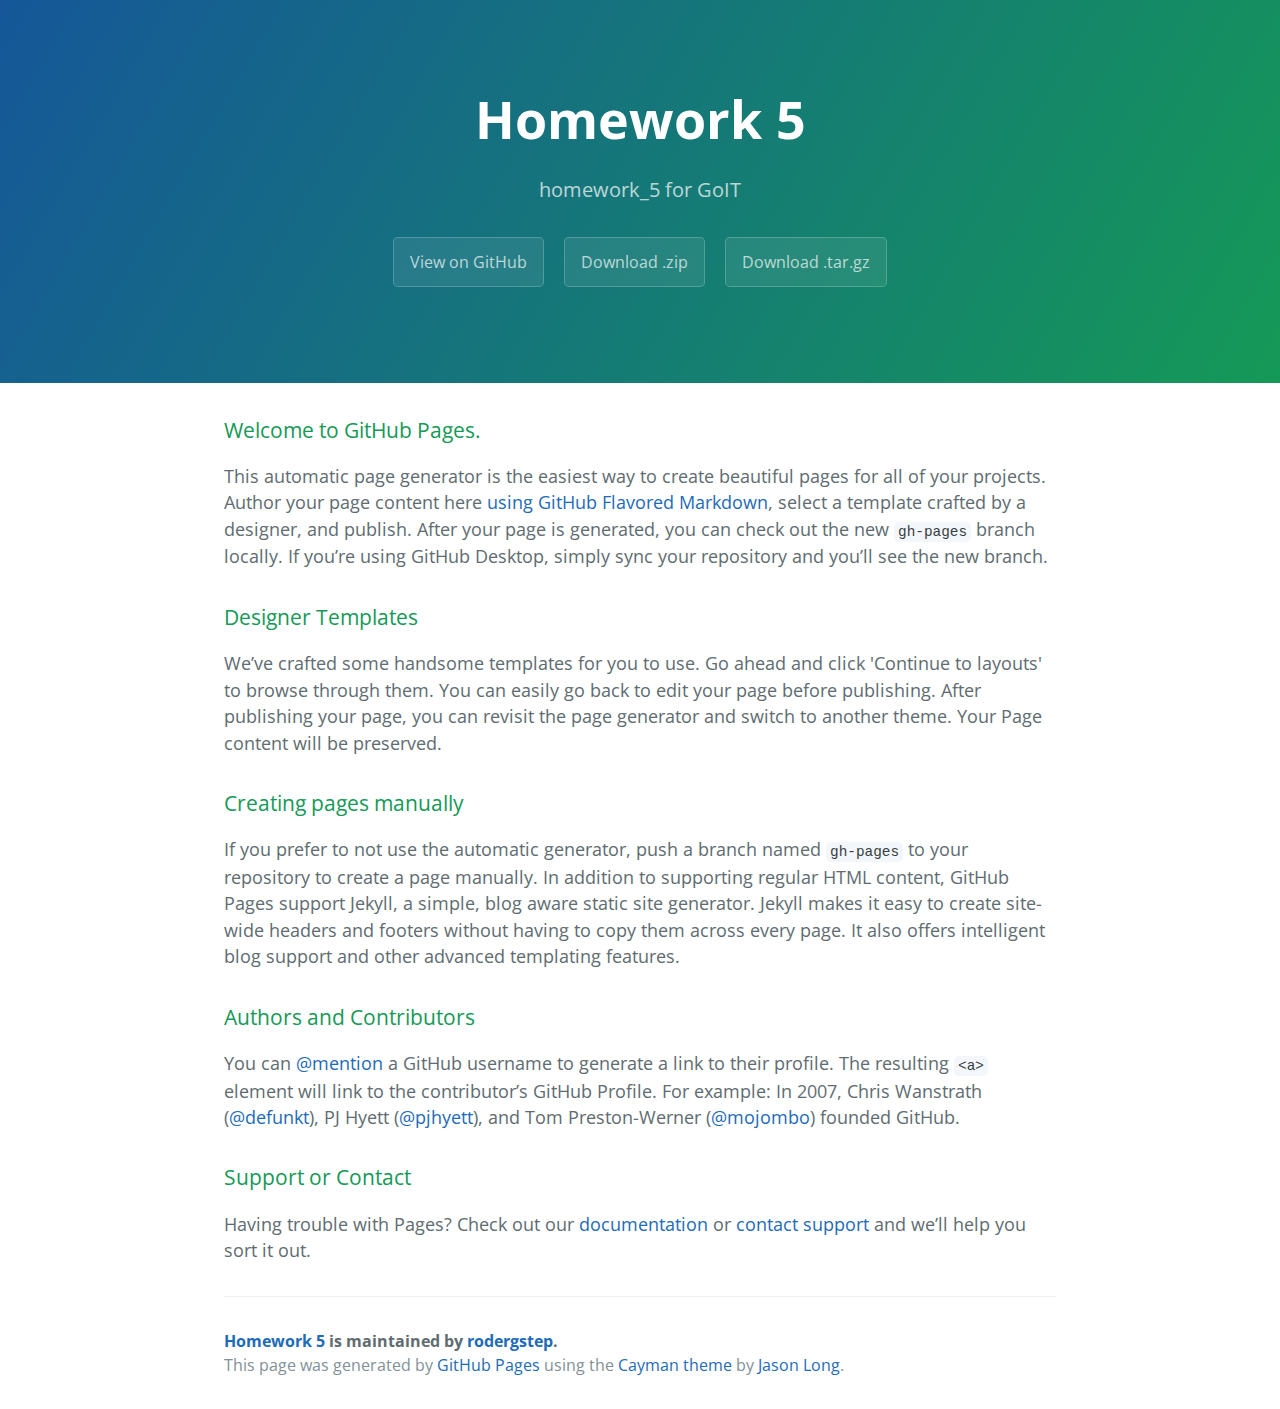
<file: index.html>
<!DOCTYPE html>
<html lang="en-us">
  <head>
    <meta charset="UTF-8">
    <title>Homework 5 by rodergstep</title>
    <meta name="viewport" content="width=device-width, initial-scale=1">
    <link rel="stylesheet" type="text/css" href="stylesheets/normalize.css" media="screen">
    <link href='https://fonts.googleapis.com/css?family=Open+Sans:400,700' rel='stylesheet' type='text/css'>
    <link rel="stylesheet" type="text/css" href="stylesheets/stylesheet.css" media="screen">
    <link rel="stylesheet" type="text/css" href="stylesheets/github-light.css" media="screen">
  </head>
  <body>
    <section class="page-header">
      <h1 class="project-name">Homework 5</h1>
      <h2 class="project-tagline">homework_5 for GoIT</h2>
      <a href="https://github.com/rodergstep/homework_5" class="btn">View on GitHub</a>
      <a href="https://github.com/rodergstep/homework_5/zipball/master" class="btn">Download .zip</a>
      <a href="https://github.com/rodergstep/homework_5/tarball/master" class="btn">Download .tar.gz</a>
    </section>

    <section class="main-content">
      <h3>
<a id="welcome-to-github-pages" class="anchor" href="#welcome-to-github-pages" aria-hidden="true"><span aria-hidden="true" class="octicon octicon-link"></span></a>Welcome to GitHub Pages.</h3>

<p>This automatic page generator is the easiest way to create beautiful pages for all of your projects. Author your page content here <a href="https://guides.github.com/features/mastering-markdown/">using GitHub Flavored Markdown</a>, select a template crafted by a designer, and publish. After your page is generated, you can check out the new <code>gh-pages</code> branch locally. If you’re using GitHub Desktop, simply sync your repository and you’ll see the new branch.</p>

<h3>
<a id="designer-templates" class="anchor" href="#designer-templates" aria-hidden="true"><span aria-hidden="true" class="octicon octicon-link"></span></a>Designer Templates</h3>

<p>We’ve crafted some handsome templates for you to use. Go ahead and click 'Continue to layouts' to browse through them. You can easily go back to edit your page before publishing. After publishing your page, you can revisit the page generator and switch to another theme. Your Page content will be preserved.</p>

<h3>
<a id="creating-pages-manually" class="anchor" href="#creating-pages-manually" aria-hidden="true"><span aria-hidden="true" class="octicon octicon-link"></span></a>Creating pages manually</h3>

<p>If you prefer to not use the automatic generator, push a branch named <code>gh-pages</code> to your repository to create a page manually. In addition to supporting regular HTML content, GitHub Pages support Jekyll, a simple, blog aware static site generator. Jekyll makes it easy to create site-wide headers and footers without having to copy them across every page. It also offers intelligent blog support and other advanced templating features.</p>

<h3>
<a id="authors-and-contributors" class="anchor" href="#authors-and-contributors" aria-hidden="true"><span aria-hidden="true" class="octicon octicon-link"></span></a>Authors and Contributors</h3>

<p>You can <a href="https://help.github.com/articles/basic-writing-and-formatting-syntax/#mentioning-users-and-teams" class="user-mention">@mention</a> a GitHub username to generate a link to their profile. The resulting <code>&lt;a&gt;</code> element will link to the contributor’s GitHub Profile. For example: In 2007, Chris Wanstrath (<a href="https://github.com/defunkt" class="user-mention">@defunkt</a>), PJ Hyett (<a href="https://github.com/pjhyett" class="user-mention">@pjhyett</a>), and Tom Preston-Werner (<a href="https://github.com/mojombo" class="user-mention">@mojombo</a>) founded GitHub.</p>

<h3>
<a id="support-or-contact" class="anchor" href="#support-or-contact" aria-hidden="true"><span aria-hidden="true" class="octicon octicon-link"></span></a>Support or Contact</h3>

<p>Having trouble with Pages? Check out our <a href="https://help.github.com/pages">documentation</a> or <a href="https://github.com/contact">contact support</a> and we’ll help you sort it out.</p>

      <footer class="site-footer">
        <span class="site-footer-owner"><a href="https://github.com/rodergstep/homework_5">Homework 5</a> is maintained by <a href="https://github.com/rodergstep">rodergstep</a>.</span>

        <span class="site-footer-credits">This page was generated by <a href="https://pages.github.com">GitHub Pages</a> using the <a href="https://github.com/jasonlong/cayman-theme">Cayman theme</a> by <a href="https://twitter.com/jasonlong">Jason Long</a>.</span>
      </footer>

    </section>

  
  </body>
</html>
</file>
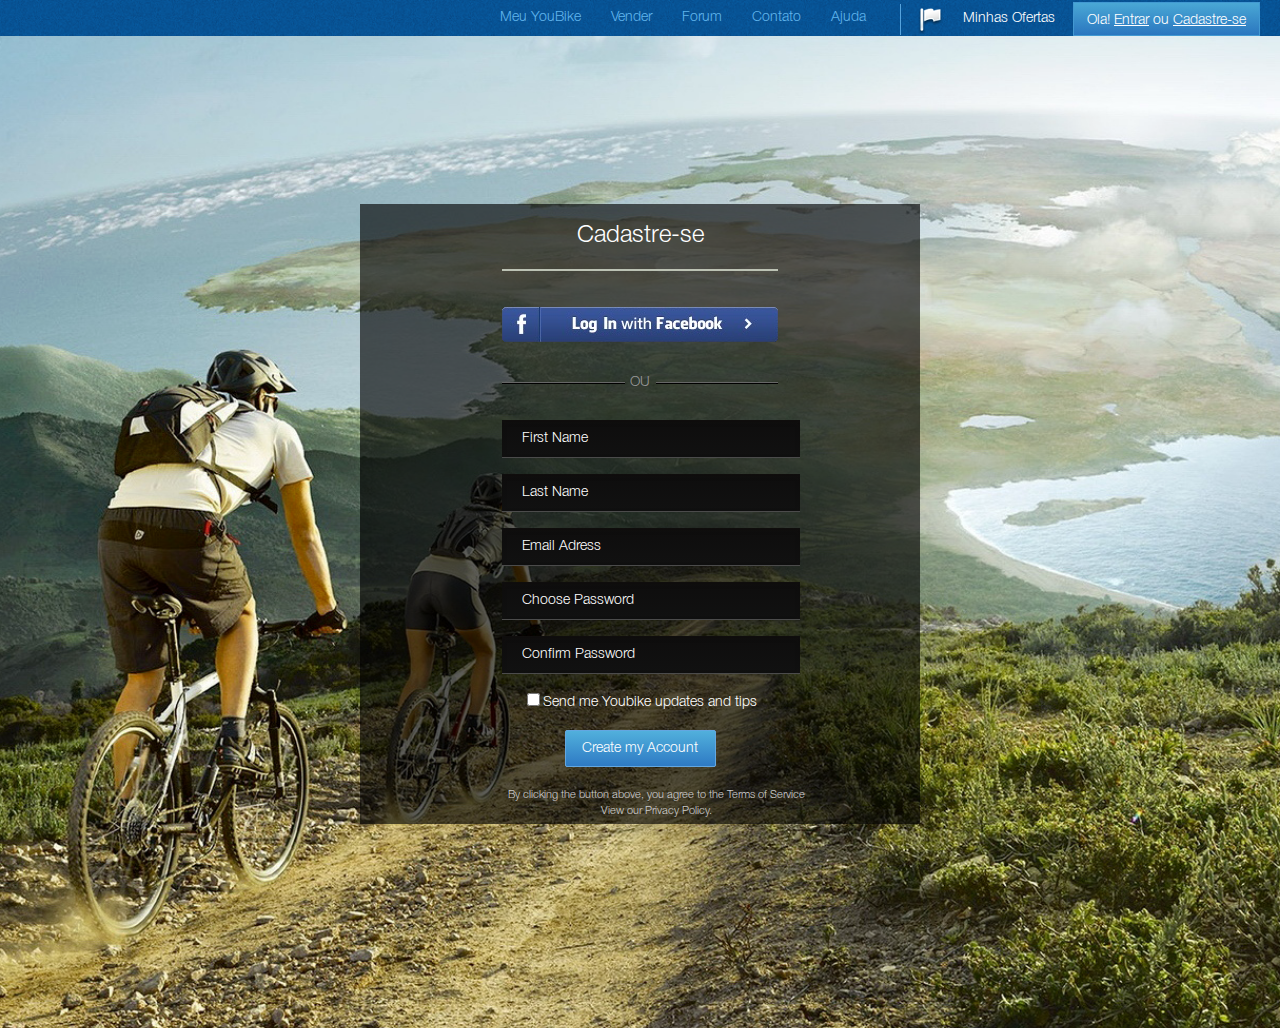
<file: cadastre/index.html>
<!DOCTYPE html>
<html lang="en">
<head>
	<meta charset="UTF-8">
	<link rel="stylesheet" href="css/reset.css">
	<link rel="stylesheet" href="css/style.css">
	<title>Cadastre</title>
</head>
<body>
	<div class="wrapper">
		<header>
			<nav>
				<ul class="side-right">
					<li><a href="#">Minhas Ofertas</a></li>
					<li><a href="#">Ola! <span class="underlined">Entrar</span> ou <span class="underlined">Cadastre-se</span> </a></li>
				</ul>
				<ul class="menu">
					<li><a href="#">Meu YouBike</a></li>
					<li><a href="#">Vender</a></li>
					<li><a href="#">Forum</a></li>
					<li><a href="#">Contato</a></li>
					<li><a href="#">Ajuda</a></li>
				</ul>
			</nav>	
		</header>
		<div class="bg">
			<div class="content">
				<div class="container">
					<h1 class="headline">Cadastre-se</h1>
					<a href="#" class="fb-button"><img src="img/fb-button.png" alt="fb"></a>
					<div class="ou">OU</div>
					<div class="form">
						<form action="#">
							<input type="text" name="first name" required placeholder="First Name">
							<input type="text" name="last name" placeholder="Last Name">
							<input type="text" name="email adress" required placeholder="Email Adress">
							<input type="password" name="password" required placeholder="Choose Password">
							<input type="password" name="confirm password" required placeholder="Confirm Password">
							<p><input type="checkbox">Send me Youbike updates and tips</p>
							<p><input type="submit" value="Create my Account"></p>
						</form>
					</div>
					<p class="hint">By clicking the button above, you agree to the Terms of Service <br> View our Privacy Policy.</p>
				</div>
			</div>			
		</div>
	</div>
</body>
</html>
</file>
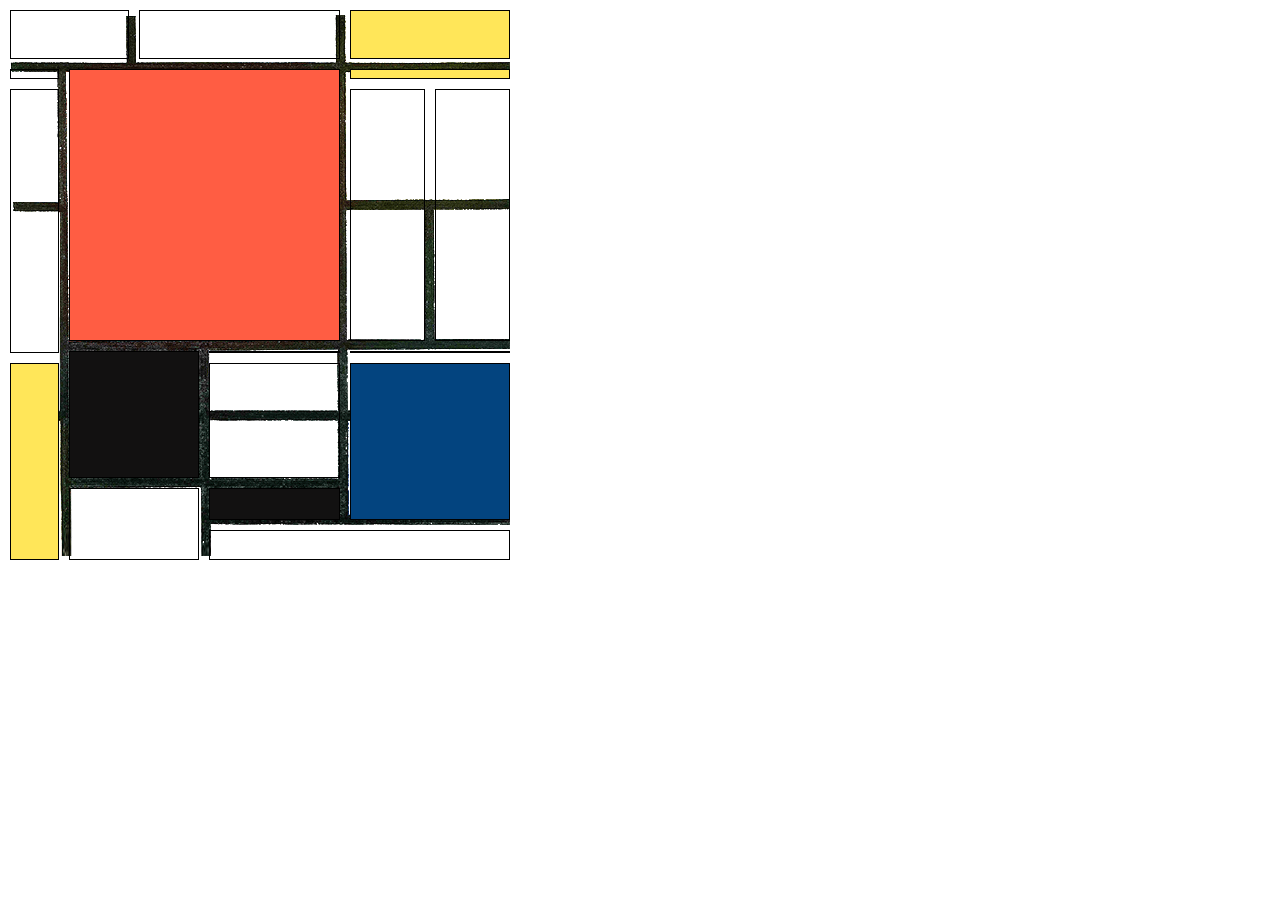
<file: piet mondriaan/index.html>
<!DOCTYPE html>
<html lang="en">
<head>
	<meta charset="UTF-8">
	<link rel="stylesheet" href="css/reset.css">
	<link rel="stylesheet" href="css/style.css">
	<title>Mondriaan</title>
</head>
<body>
	<div class="container">
		<table>
			<tbody>
			<tr class="one">
				<td colspan="2"></td>
				<td colspan="3"></td>
				<td class="yellow" colspan="2"></td>
			</tr>
			<tr class="2">
				<td rowspan="2"></td>
				<td id="bigcube" colspan="4" rowspan="4"></td>
				<td class="yellow" colspan="2" rowspan="2"></td>
			</tr>
			<tr class="3">
			</tr>
			<tr class="4">
				<td rowspan="3"></td>
				<td rowspan="2"></td>
				<td rowspan="2"></td>
			</tr>
			<tr class="5">

			</tr>
			<tr class="6">
				<td id="black" colspan="2" rowspan="2"></td>
				<td colspan="2"></td>
				<td colspan="2"></td>
			</tr>
			<tr class="7">
				<td class="yellow2" rowspan="3"></td>
				<td colspan="2"></td>
				<td class="blue" colspan="2" rowspan="2"></td>
			</tr>
			<tr class="eight">
				<td  colspan="2" rowspan="2"></td>
				<td class="secblack"colspan="2"></td>
				</tr>
			<tr class="nine">
				<td colspan="4"></td>
			</tr>
			</tbody>
		</table>
	</div>
</body>
</html>
</file>
<file: stylesheets/stylesheet.css>
* {
  box-sizing: border-box; }

body {
  padding: 0;
  margin: 0;
  font-family: "Open Sans", "Helvetica Neue", Helvetica, Arial, sans-serif;
  font-size: 16px;
  line-height: 1.5;
  color: #606c71; }

a {
  color: #1e6bb8;
  text-decoration: none; }
  a:hover {
    text-decoration: underline; }

.btn {
  display: inline-block;
  margin-bottom: 1rem;
  color: rgba(255, 255, 255, 0.7);
  background-color: rgba(255, 255, 255, 0.08);
  border-color: rgba(255, 255, 255, 0.2);
  border-style: solid;
  border-width: 1px;
  border-radius: 0.3rem;
  transition: color 0.2s, background-color 0.2s, border-color 0.2s; }
  .btn + .btn {
    margin-left: 1rem; }

.btn:hover {
  color: rgba(255, 255, 255, 0.8);
  text-decoration: none;
  background-color: rgba(255, 255, 255, 0.2);
  border-color: rgba(255, 255, 255, 0.3); }

@media screen and (min-width: 64em) {
  .btn {
    padding: 0.75rem 1rem; } }

@media screen and (min-width: 42em) and (max-width: 64em) {
  .btn {
    padding: 0.6rem 0.9rem;
    font-size: 0.9rem; } }

@media screen and (max-width: 42em) {
  .btn {
    display: block;
    width: 100%;
    padding: 0.75rem;
    font-size: 0.9rem; }
    .btn + .btn {
      margin-top: 1rem;
      margin-left: 0; } }

.page-header {
  color: #fff;
  text-align: center;
  background-color: #159957;
  background-image: linear-gradient(120deg, #155799, #159957); }

@media screen and (min-width: 64em) {
  .page-header {
    padding: 5rem 6rem; } }

@media screen and (min-width: 42em) and (max-width: 64em) {
  .page-header {
    padding: 3rem 4rem; } }

@media screen and (max-width: 42em) {
  .page-header {
    padding: 2rem 1rem; } }

.project-name {
  margin-top: 0;
  margin-bottom: 0.1rem; }

@media screen and (min-width: 64em) {
  .project-name {
    font-size: 3.25rem; } }

@media screen and (min-width: 42em) and (max-width: 64em) {
  .project-name {
    font-size: 2.25rem; } }

@media screen and (max-width: 42em) {
  .project-name {
    font-size: 1.75rem; } }

.project-tagline {
  margin-bottom: 2rem;
  font-weight: normal;
  opacity: 0.7; }

@media screen and (min-width: 64em) {
  .project-tagline {
    font-size: 1.25rem; } }

@media screen and (min-width: 42em) and (max-width: 64em) {
  .project-tagline {
    font-size: 1.15rem; } }

@media screen and (max-width: 42em) {
  .project-tagline {
    font-size: 1rem; } }

.main-content :first-child {
  margin-top: 0; }
.main-content img {
  max-width: 100%; }
.main-content h1, .main-content h2, .main-content h3, .main-content h4, .main-content h5, .main-content h6 {
  margin-top: 2rem;
  margin-bottom: 1rem;
  font-weight: normal;
  color: #159957; }
.main-content p {
  margin-bottom: 1em; }
.main-content code {
  padding: 2px 4px;
  font-family: Consolas, "Liberation Mono", Menlo, Courier, monospace;
  font-size: 0.9rem;
  color: #383e41;
  background-color: #f3f6fa;
  border-radius: 0.3rem; }
.main-content pre {
  padding: 0.8rem;
  margin-top: 0;
  margin-bottom: 1rem;
  font: 1rem Consolas, "Liberation Mono", Menlo, Courier, monospace;
  color: #567482;
  word-wrap: normal;
  background-color: #f3f6fa;
  border: solid 1px #dce6f0;
  border-radius: 0.3rem; }
  .main-content pre > code {
    padding: 0;
    margin: 0;
    font-size: 0.9rem;
    color: #567482;
    word-break: normal;
    white-space: pre;
    background: transparent;
    border: 0; }
.main-content .highlight {
  margin-bottom: 1rem; }
  .main-content .highlight pre {
    margin-bottom: 0;
    word-break: normal; }
.main-content .highlight pre, .main-content pre {
  padding: 0.8rem;
  overflow: auto;
  font-size: 0.9rem;
  line-height: 1.45;
  border-radius: 0.3rem; }
.main-content pre code, .main-content pre tt {
  display: inline;
  max-width: initial;
  padding: 0;
  margin: 0;
  overflow: initial;
  line-height: inherit;
  word-wrap: normal;
  background-color: transparent;
  border: 0; }
  .main-content pre code:before, .main-content pre code:after, .main-content pre tt:before, .main-content pre tt:after {
    content: normal; }
.main-content ul, .main-content ol {
  margin-top: 0; }
.main-content blockquote {
  padding: 0 1rem;
  margin-left: 0;
  color: #819198;
  border-left: 0.3rem solid #dce6f0; }
  .main-content blockquote > :first-child {
    margin-top: 0; }
  .main-content blockquote > :last-child {
    margin-bottom: 0; }
.main-content table {
  display: block;
  width: 100%;
  overflow: auto;
  word-break: normal;
  word-break: keep-all; }
  .main-content table th {
    font-weight: bold; }
  .main-content table th, .main-content table td {
    padding: 0.5rem 1rem;
    border: 1px solid #e9ebec; }
.main-content dl {
  padding: 0; }
  .main-content dl dt {
    padding: 0;
    margin-top: 1rem;
    font-size: 1rem;
    font-weight: bold; }
  .main-content dl dd {
    padding: 0;
    margin-bottom: 1rem; }
.main-content hr {
  height: 2px;
  padding: 0;
  margin: 1rem 0;
  background-color: #eff0f1;
  border: 0; }

@media screen and (min-width: 64em) {
  .main-content {
    max-width: 64rem;
    padding: 2rem 6rem;
    margin: 0 auto;
    font-size: 1.1rem; } }

@media screen and (min-width: 42em) and (max-width: 64em) {
  .main-content {
    padding: 2rem 4rem;
    font-size: 1.1rem; } }

@media screen and (max-width: 42em) {
  .main-content {
    padding: 2rem 1rem;
    font-size: 1rem; } }

.site-footer {
  padding-top: 2rem;
  margin-top: 2rem;
  border-top: solid 1px #eff0f1; }

.site-footer-owner {
  display: block;
  font-weight: bold; }

.site-footer-credits {
  color: #819198; }

@media screen and (min-width: 64em) {
  .site-footer {
    font-size: 1rem; } }

@media screen and (min-width: 42em) and (max-width: 64em) {
  .site-footer {
    font-size: 1rem; } }

@media screen and (max-width: 42em) {
  .site-footer {
    font-size: 0.9rem; } }
</file>
<file: stylesheets/github-light.css>
/*
The MIT License (MIT)

Copyright (c) 2016 GitHub, Inc.

Permission is hereby granted, free of charge, to any person obtaining a copy
of this software and associated documentation files (the "Software"), to deal
in the Software without restriction, including without limitation the rights
to use, copy, modify, merge, publish, distribute, sublicense, and/or sell
copies of the Software, and to permit persons to whom the Software is
furnished to do so, subject to the following conditions:

The above copyright notice and this permission notice shall be included in all
copies or substantial portions of the Software.

THE SOFTWARE IS PROVIDED "AS IS", WITHOUT WARRANTY OF ANY KIND, EXPRESS OR
IMPLIED, INCLUDING BUT NOT LIMITED TO THE WARRANTIES OF MERCHANTABILITY,
FITNESS FOR A PARTICULAR PURPOSE AND NONINFRINGEMENT. IN NO EVENT SHALL THE
AUTHORS OR COPYRIGHT HOLDERS BE LIABLE FOR ANY CLAIM, DAMAGES OR OTHER
LIABILITY, WHETHER IN AN ACTION OF CONTRACT, TORT OR OTHERWISE, ARISING FROM,
OUT OF OR IN CONNECTION WITH THE SOFTWARE OR THE USE OR OTHER DEALINGS IN THE
SOFTWARE.

*/

.pl-c /* comment */ {
  color: #969896;
}

.pl-c1 /* constant, variable.other.constant, support, meta.property-name, support.constant, support.variable, meta.module-reference, markup.raw, meta.diff.header */,
.pl-s .pl-v /* string variable */ {
  color: #0086b3;
}

.pl-e /* entity */,
.pl-en /* entity.name */ {
  color: #795da3;
}

.pl-smi /* variable.parameter.function, storage.modifier.package, storage.modifier.import, storage.type.java, variable.other */,
.pl-s .pl-s1 /* string source */ {
  color: #333;
}

.pl-ent /* entity.name.tag */ {
  color: #63a35c;
}

.pl-k /* keyword, storage, storage.type */ {
  color: #a71d5d;
}

.pl-s /* string */,
.pl-pds /* punctuation.definition.string, string.regexp.character-class */,
.pl-s .pl-pse .pl-s1 /* string punctuation.section.embedded source */,
.pl-sr /* string.regexp */,
.pl-sr .pl-cce /* string.regexp constant.character.escape */,
.pl-sr .pl-sre /* string.regexp source.ruby.embedded */,
.pl-sr .pl-sra /* string.regexp string.regexp.arbitrary-repitition */ {
  color: #183691;
}

.pl-v /* variable */ {
  color: #ed6a43;
}

.pl-id /* invalid.deprecated */ {
  color: #b52a1d;
}

.pl-ii /* invalid.illegal */ {
  color: #f8f8f8;
  background-color: #b52a1d;
}

.pl-sr .pl-cce /* string.regexp constant.character.escape */ {
  font-weight: bold;
  color: #63a35c;
}

.pl-ml /* markup.list */ {
  color: #693a17;
}

.pl-mh /* markup.heading */,
.pl-mh .pl-en /* markup.heading entity.name */,
.pl-ms /* meta.separator */ {
  font-weight: bold;
  color: #1d3e81;
}

.pl-mq /* markup.quote */ {
  color: #008080;
}

.pl-mi /* markup.italic */ {
  font-style: italic;
  color: #333;
}

.pl-mb /* markup.bold */ {
  font-weight: bold;
  color: #333;
}

.pl-md /* markup.deleted, meta.diff.header.from-file */ {
  color: #bd2c00;
  background-color: #ffecec;
}

.pl-mi1 /* markup.inserted, meta.diff.header.to-file */ {
  color: #55a532;
  background-color: #eaffea;
}

.pl-mdr /* meta.diff.range */ {
  font-weight: bold;
  color: #795da3;
}

.pl-mo /* meta.output */ {
  color: #1d3e81;
}
</file>
<file: cadastre/css/style.css>
@font-face {
    font-family: 'Helvetica Neue';
    src: url('../fonts/HelveticaNeue.eot?#iefix') format('embedded-opentype'),
         url('../fonts/HelveticaNeue.woff2') format('woff2'),
         url('../fonts/HelveticaNeue.woff') format('woff'),
         url('../fonts/HelveticaNeue.ttf') format('truetype');
    src: url('../fonts/HelveticaNeue.eot');
     src: url('../fonts/HelveticaNeue.otf');
    font-weight: normal;
    font-style: normal;
}

.wrapper {
	width: 100%;
	height: 100%;
	font-family: "Helvetica Neue", Tahoma, sans-serif;
	font-size: 14px;
}

header {
	height: 36px;
	background: url(../img/noise.png) no-repeat;
	-moz-background-size: cover;
	-webkit-background-size: cover;
	-o-background-size: cover;
	background-size: cover;
}

.menu {
	float: right;
	margin-right: 20px;
}
nav li {
	display: inline-block;
	line-height: 36px;
	vertical-align: middle;
	font-size: 14px;
	
}

.menu li a {
	display: block;
	padding: 0px 13px;
	color: #60b5ed;
	text-decoration: none;
}
.menu li a:hover {
	color: white;
	background: #4eabda;
}

.side-right {
	float: right;
}

.side-right li a {
	padding: 0px 13px;
	text-decoration: none;
	color: white;
}

.side-right li:first-child {
	padding-left: 50px;
	background: url(../img/menu-icon.png) left center no-repeat;
	border: 1px solid transparent;
	-webkit-box-sizing: border-box;
	-moz-box-sizing: border-box;
	box-sizing: border-box;
	
	}
.side-right li:hover {
	background: url(../img/menu-icon.png) left center no-repeat, linear-gradient(to top, rgba(46, 122, 196, 0.9) 0%, rgba(81, 177, 220, 0.9) 100%);
	border: 1px solid #4299d2;
	-webkit-box-sizing: border-box;
	-moz-box-sizing: border-box;
	box-sizing: border-box;
	border: 1px solid #4299d2;
}
.side-right li:last-child {
	height: 34px;
	margin-right: 20px;
	background-image: linear-gradient(to top, rgba(46, 122, 196, 0.9) 0%, rgba(81, 177, 220, 0.9) 100%);
	-webkit-box-sizing: border-box;
	-moz-box-sizing: border-box;
	box-sizing: border-box;
	border: 1px solid #4299d2;
} 

.underlined {
	text-decoration: underline;
}

body {
	width: 100%;
	height: 1028px;
	position: relative;
	background: url(../img/bg.png) no-repeat;
	-moz-background-size: cover;
	-webkit-background-size: cover;
	-o-background-size: cover;
	background-size: cover;
}

.content {
	width: 560px;
	height: 620px;
	position: absolute;
	top: 50%;
	left: 50%;
	margin: -310px 0 0 -280px;
	color: white;
	background: rgba( 0, 0, 0, 0.63); 
	text-align: center;
}

.container {
	width: 276px;
	margin: 0 auto;
}

.headline {
	height: 65px;
	line-height: 64px;
	font-size: 24px;

	border-bottom: 2px solid #bcc2b4;
}

.fb-button {
	display: block;
	margin-top: 36px;
	}

.ou {
	color: #999;
	line-height: 74px;
	background: url(../img/ou-layer.png) center no-repeat;
}

input {
font-family: "Helvetica Neue";
font-size: 14px;
}

input[type="text"], [type="password"] {
	width: 276px;
	height: 35px;
	margin-bottom: 17px;
	padding-left: 20px;
	color: #fff;
	border: none;
	background-image: linear-gradient(to top, #111 0%, #0e0d0d 100%);
	box-shadow: 0 1px 0 #4b4b4b, inset 0 2px 5px rgba(29, 26, 22, 0.2), inset 0 0 2px rgba(0, 0, 0, 0.1);
}

input[type="text"]:hover, [type="password"]:hover {
	background: #1b5288;
	box-shadow: 0 0 10px rgba(242, 255, 255, 0.77), inset 0 0 2px rgba(0, 0, 0, 0.1);;
}

input::-webkit-input-placeholder {color:white;}
input::-moz-placeholder {color:white;}
input:-moz-placeholder {color:white;}
input:-ms-input-placeholder {color:white;}

input[type="submit"] {
	width: 151px;
	height: 37px;
	margin: 20px 0px;
	color: white;
	background-image: linear-gradient(to top, #2e7ac4, #51b0dc);
	border: 1px solid #63a7e1;
	border-radius: 2px;
	cursor: pointer;
}
.hint {
	width: 309px;
	height: 28px;
	color: #ccc;
	font-size: 11px;
	line-height: 16px;
	text-align: center;
}
</file>
<file: piet mondriaan/css/style.css>
.container {
	width: 520px;
	height: 561px;
}

table {
	max-width: 100%;
	max-height: 100%;
	border-collapse: none;
    border-spacing: 10px 10px;
    background: url(../img/bg.png) no-repeat; 
    background-position: center center;
}


td {
	border: 1px solid black;
}

.one td:first-child {
	height: 47px;
}

tr td:first-child {
	width: 47px;
}

.yellow {
	background: #ffe659;
}

.blue {
	width: 160px;
	height: 100px;
	background: #03447f;
}
#bigcube {
	height: 270px;
	width: 270px;
	background: #ff5d43;
}
.nine, .eight {
	height: 30px

}

#black {
	width: 130px;
	height: 125px;
	background: #121111;
}

.secblack {
	width: 130px;
	height: 30px;
	background: #121111;
}

.yellow2 {
	height: 135px;
	background: #ffe659;
}
</file>
